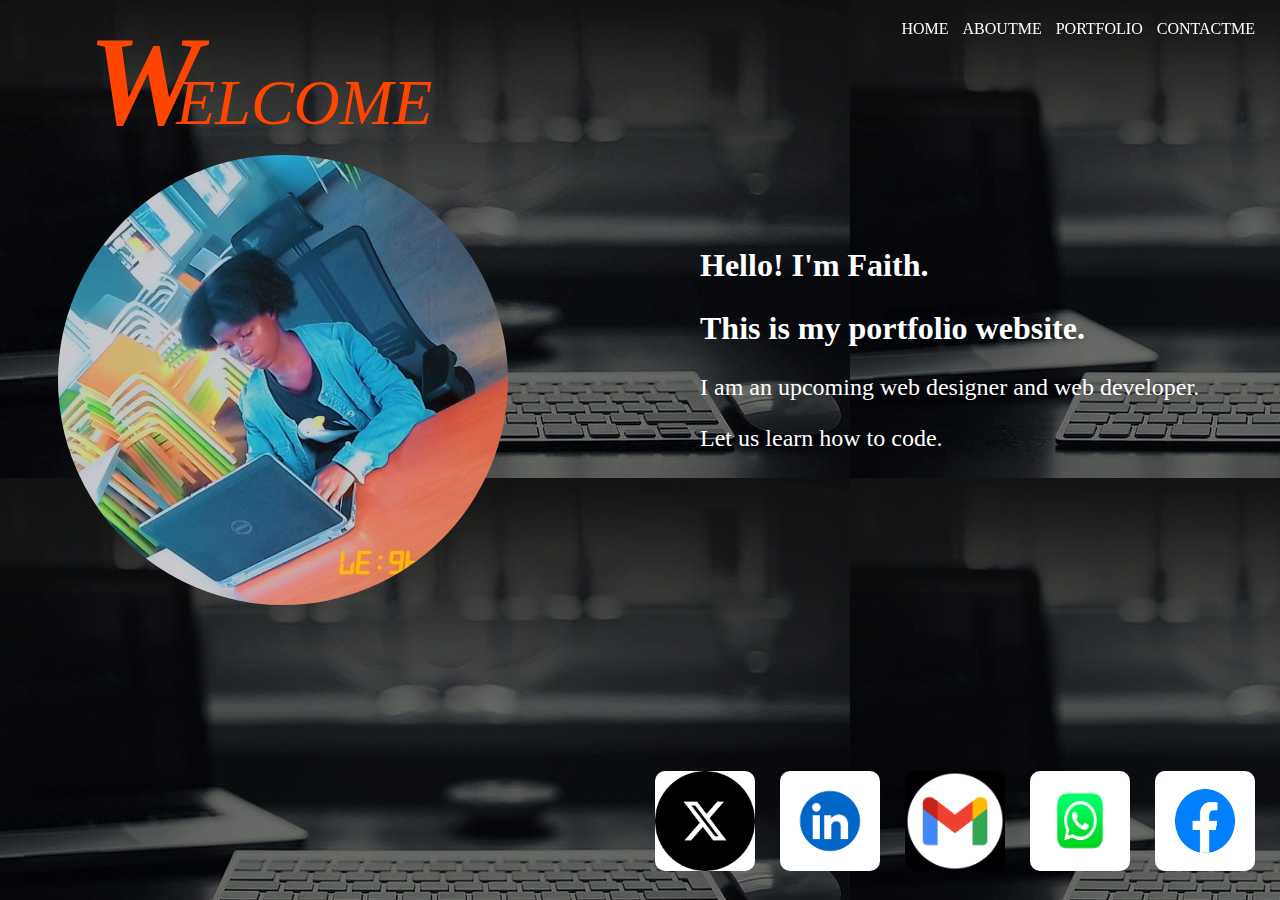
<file: index.html>
<!DOCTYPE html>
<html lang="en">
<head>
    <link rel="stylesheet" href="https://cdnjs.cloudflare.com/ajax/libs/font-awesome/6.0.0-beta3/css/all.min.css">
    <meta charset="UTF-8">
    <meta name="viewport" content="width=device-width, initial-scale=1.0">
    <title>index</title>
    <link rel="stylesheet" href="./styles/index.css">
</head>
<body style="background-image: url(./images/desktop-wallpaper-portfolio.jpg);">
    <header>
        <nav>
            <a href="./index.html">HOME</a>
            <a href="./pages/aboutme.html">ABOUTME</a>
            <a href="./pages/portfolio.html">PORTFOLIO</a>
            <a href="./pages/contactme.html">CONTACTME</a>
        </nav>
    </header>
    <h1> <span class="big-w">W</span><span class="small-text">ELCOME</span></h1>
<div class="container">
    <img src="./images/myfaith2.jpg" alt="Photo" class="image">
</div>
<nav class="two">
    <h2>Hello! I'm Faith.</h2>
    <h2>This is my portfolio website.</h2>
    <p>I am an upcoming web designer and web developer.</p>
    <p>Let us learn how to code.</p>
</nav>
<div class="social-icons">
    <a href="https://x.com/NamzFaith78446" target="_blank">
        <img src="./images/x.png" alt="X">
    </a>
    <a href="https://www.linkedin.com/in/namono-faith-9b8b75335/" target="_blank">
        <img src="./images/linkedin.png" alt="LinkedIn">
    </a>
    <a href="https://mail.google.com/mail/u/0/#inbox" target="_blank">
        <img src="./images/gmail.png" alt="Gmail">
    </a>
    <a href="https://wa.me/0708481220" target="_blank">
        <img src="./images/whatsapp.png" alt="WhatsApp">
    </a>
    <a href="https://www.facebook.com/profile.php?id=61551086071673" target="_blank">
        <img src="./images/facebook.png" alt="Facebook">
    </a>
</div>
</body>
</html>
</file>
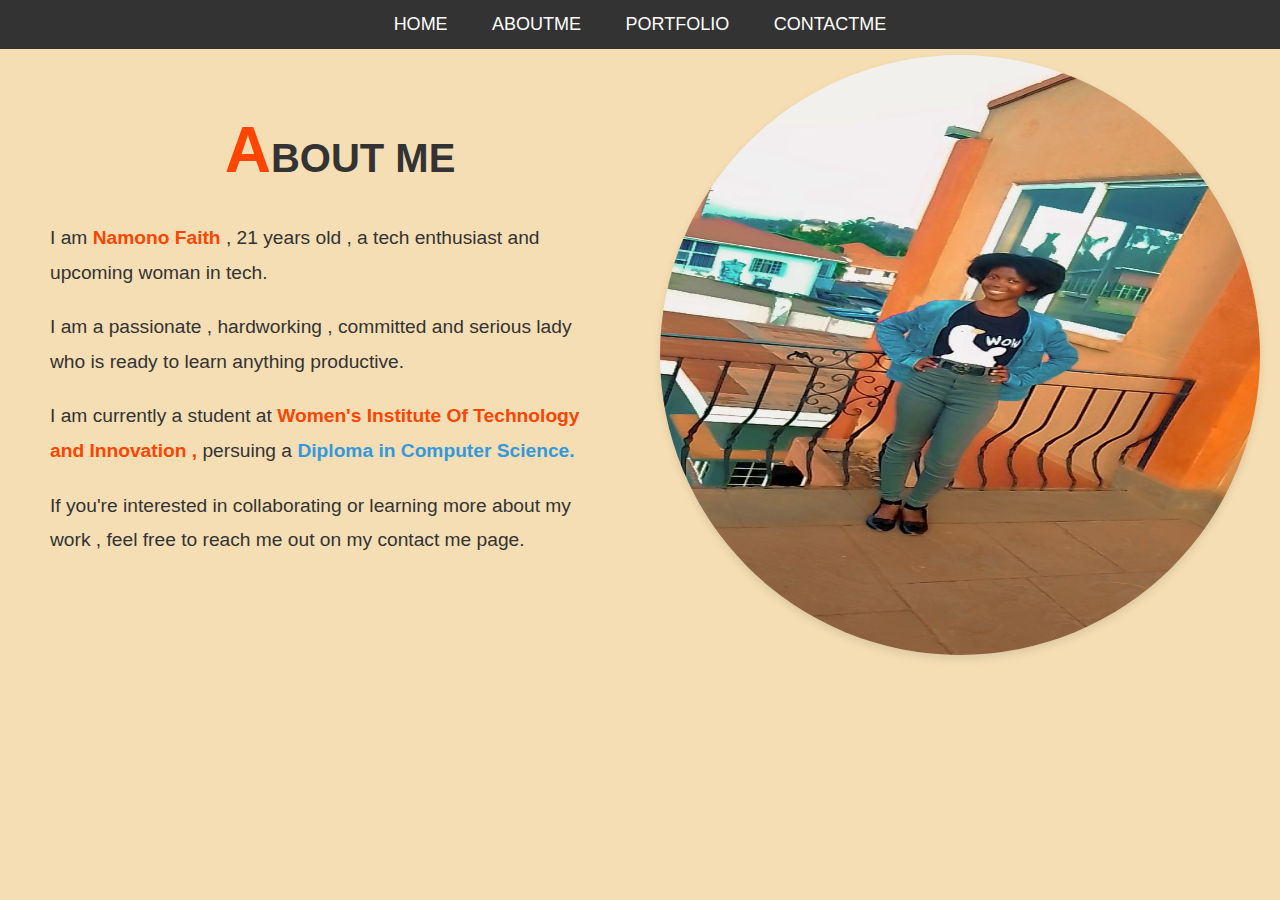
<file: pages/aboutme.html>
<!DOCTYPE html>
<html lang="en">
<head>
    <link rel="stylesheet" href="https://cdnjs.cloudflare.com/ajax/libs/font-awesome/6.0.0-beta3/css/all.min.css">
    <meta charset="UTF-8">
    <meta name="viewport" content="width=device-width, initial-scale=1.0">
    <title>aboutme</title>
    <link rel="stylesheet" href="../styles/aboutme.css">
</head>
<body>
    <nav>
        <a href="../index.html">HOME</a>
        <a href="../pages/aboutme.html">ABOUTME</a>
        <a href="../pages/portfolio.html">PORTFOLIO</a>
        <a href="../pages/contactme.html">CONTACTME</a>
    </nav>
    <h1> <span class="big-A">A</span><span class="small-text">BOUT ME</span></h1>
    <p>
        I am <span class="big-NAMONOFAITH">Namono Faith</span> , 21 years old , a tech enthusiast and upcoming woman in tech.
    </p>
    <p>
        I am a passionate , hardworking , committed and serious lady who is ready to learn anything productive.
    </p>
    <p>
        I am currently a student at <span class="big-WomenInstituteOfTechnologyandInnovation">Women's Institute Of Technology and Innovation ,</span> persuing a <span class="big-DiplomainComputerScience">Diploma in Computer Science.</span>
    </p>
    <p>
        If you're interested in collaborating or learning more about my work , feel free to reach me out on my contact me page.</p>
    </p>
</div>
<div class="about-image">
  <img src="../images/about.jpg" alt="Picture of Namono Faith"/>
</div>
</body>
</html>
</file>
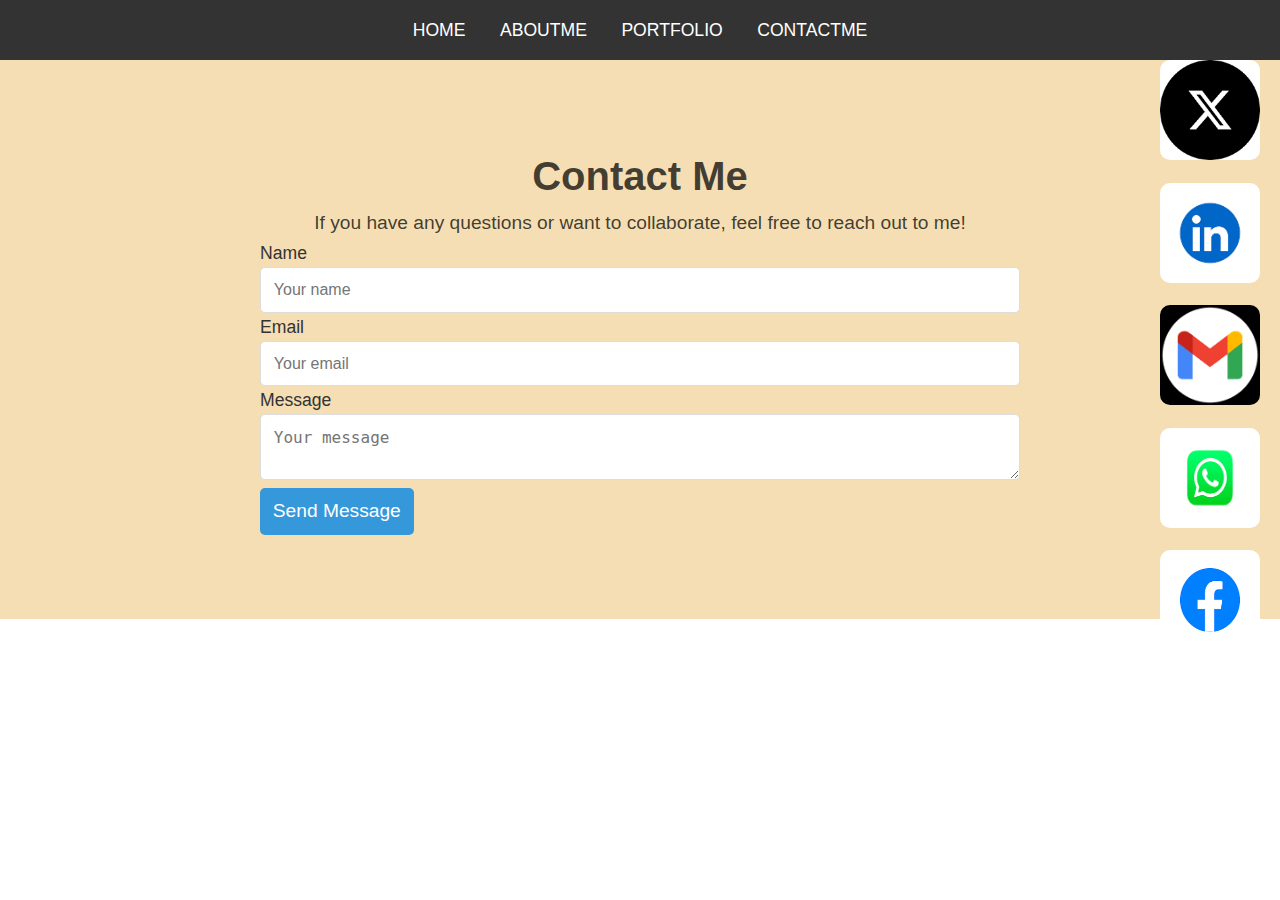
<file: pages/contactme.html>
<!DOCTYPE html>
<html lang="en">
<head>
    <meta charset="UTF-8">
    <meta name="viewport" content="width=device-width, initial-scale=1.0">
    <title>contactme</title>
    <link rel="stylesheet" href="../styles/contactme.css">
</head>
<body>
    <nav>
        <a href="../index.html">HOME</a>
        <a href="../pages/aboutme.html">ABOUTME</a>
        <a href="../pages/portfolio.html">PORTFOLIO</a>
        <a href="../pages/contactme.html">CONTACTME</a>
    </nav>
    <section class="contact-section">
        <div class="container">
            <h1>Contact Me</h1>
            <p>If you have any questions or want to collaborate, feel free to reach out to me!</p>

            <form action="mailto:faithnamz23@gmail.com" method="POST" enctype="text/plain">
                <label for="name">Name</label>
                <input type="text" id="name" name="name" required placeholder="Your name">

                <label for="email">Email</label>
                <input type="email" id="email" name="email" required placeholder="Your email">

                <label for="message">Message</label>
                <textarea id="message" name="message" required placeholder="Your message"></textarea>

                <button type="submit" class="submit-btn">Send Message</button>
            </form>
        </div>
        <div class="social-icons">
            <a href="https://x.com/NamzFaith78446" target="_blank">
                <img src="../images/x.png" alt="X">
            </a>
            <a href="https://www.linkedin.com/in/namono-faith-9b8b75335/" target="_blank">
                <img src="../images/linkedin.png" alt="LinkedIn">
            </a>
            <a href="https://mail.google.com/mail/u/0/#inbox" target="_blank">
                <img src="../images/gmail.png" alt="Gmail">
            </a>
            <a href="https://wa.me/0708481220" target="_blank">
                <img src="../images/whatsapp.png" alt="WhatsApp">
            </a>
            <a href="https://www.facebook.com/profile.php?id=61551086071673" target="_blank">
                <img src="../images/facebook.png" alt="Facebook">
            </a>
        </div>
    </section>
</body>
</html>

</body>
</html>
</file>
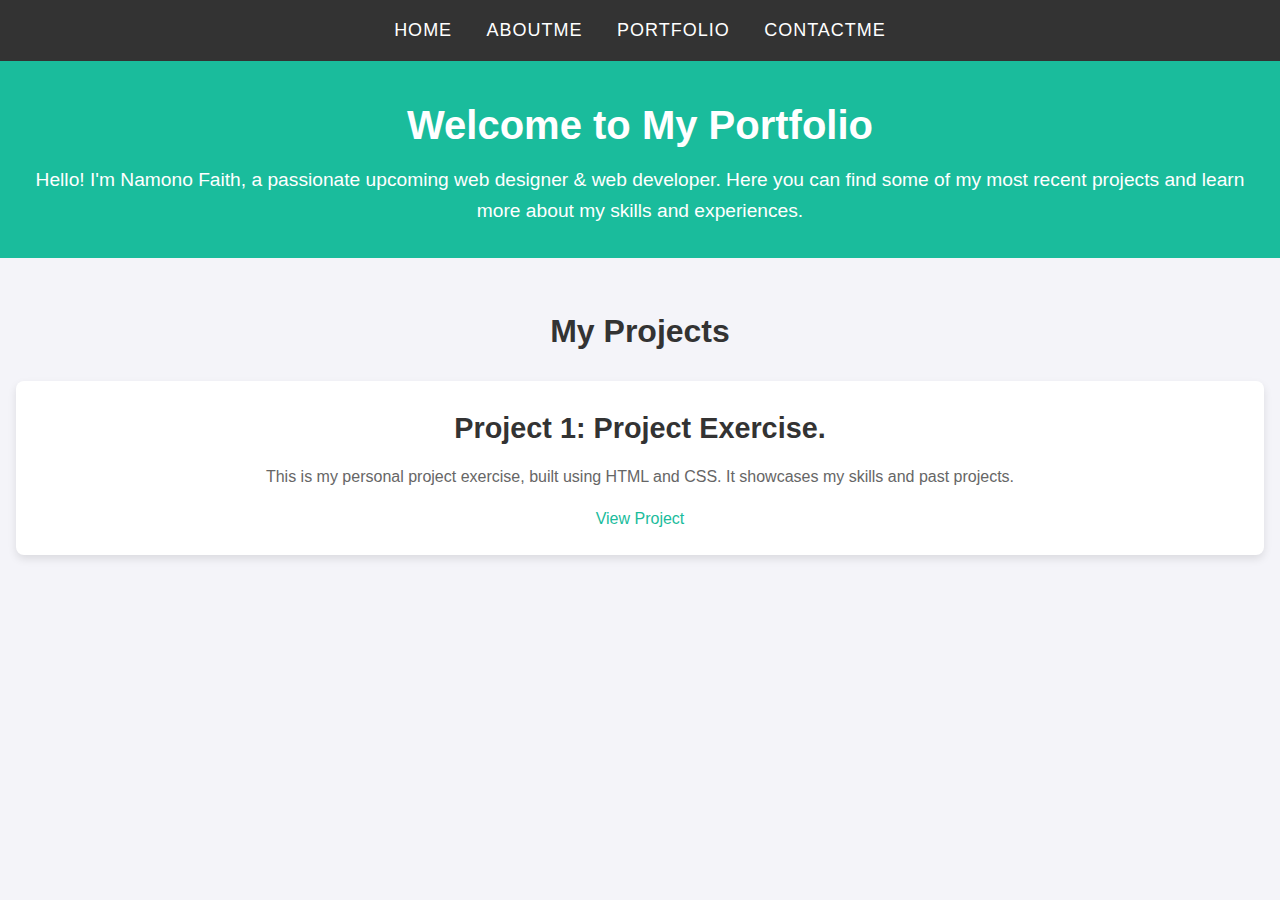
<file: pages/portfolio.html>
<!DOCTYPE html>
<html lang="en">
<head>
    <meta charset="UTF-8">
    <meta name="viewport" content="width=device-width, initial-scale=1.0">
    <title>portfolio</title>
    <link rel="stylesheet" href="../styles/portfolio.css">
</head>
<body>
    <nav>
        <a href="../index.html">HOME</a>
        <a href="../pages/aboutme.html">ABOUTME</a>
        <a href="../pages/portfolio.html">PORTFOLIO</a>
        <a href="../pages/contactme.html">CONTACTME</a>
    </nav>
    <header>
        <h1>Welcome to My Portfolio</h1>
        <p>Hello! I'm Namono Faith, a passionate upcoming web designer & web developer. Here you can find some of my most recent projects and learn more about my skills and experiences.</p>
    </header>

    <section id="projects">
        <h2>My Projects</h2>
        <div class="project">
            <h3>Project 1: Project Exercise.</h3>
            <p>This is my personal project exercise, built using HTML and CSS. It showcases my skills and past projects.</p>
            <a href="https://github.com/FaithShamah/project-exercise.git" target="_blank">View Project</a>
        </div>
    </header>
</body>
</html>
</file>
<file: styles/index.css>
h1{color: orangered;
   margin: 5rem;
   font-style: oblique;
   padding: 0px;
   margin-bottom: 0px;
   margin-top: 5px;
}

header{
   position: fixed;
   top: 20px;
   right: 20px;
   z-index: 1000;
}

a{
   color: white;
   text-decoration: none;
   padding: 5px; 
}

nav a:hover{
   color: orange;
   text-decoration: underline;
}

.big-w {
   font-size: 4em;
   font-weight: bold;
   margin-right: -0.2em;
   vertical-align: unset;
}

.small-text{
   font-size: 2em;
   font-weight: normal;
}

.image-container {
            width: 450px; 
            height: 450px; 
            border-radius: 50%;
            overflow: hidden; 
            display: flex;
            justify-content: center;
            align-items: center;
            background-color: rgba(0, 0, 0, 0.5);
            position: absolute;
            margin-top: 80px;
        }

.image-container img {
            width: 100%; 
            height: 100%; 
            object-fit: cover; 
        }

.image {
            margin-bottom: 0px;
            margin-left: 50px;
            border-radius: 50%;
            width: 450px;
            height: 450px;
            object-fit: cover; 
}

.two{
   position: absolute;
   top: 220px;
   left: 700px;
   color: white;
}

h2{
   font-size: xx-large;
}

p{
   font-size: x-large;
}

.social-icons {
   position: fixed;
   bottom: 20px;  
   right: 20px;   
   display: flex;
   flex-direction: row; 
   align-items: center;  
   gap: 15px;         
}

.social-icons img {
   width: 100px;  
   height: 100px; 
   border-radius: 10px; 
   transition: transform 0.3s ease, box-shadow 0.3s ease;
   border-color: black;
}

.social-icons img:hover {
   transform: scale(1.1);
   box-shadow: 0 4px 8px rgba(0, 0, 0, 0.2); 
}
</file>
<file: styles/aboutme.css>
* {
   margin: 0;
   padding: 0;
   box-sizing: border-box;
   font-family: 'Arial', sans-serif;
}

body {
   background-color: wheat;
   color: #333;
   line-height: 1.6;
   font-size: 16px;
}

nav {
   background-color: #333;
   padding: 10px 0;
   text-align: center;
}

nav a {
   color: white;
   text-decoration: none;
   margin: 0 20px;
   font-size: 18px;
   transition: color 0.3s ease;
}

nav a:hover {
   color: #f39c12;
   text-decoration: underline;
}

h1 {
   text-align: center;
   margin-top: 50px;
   font-size: 3rem;
   color: #333;
   margin-right: 600px;
}

.big-A {
   font-size: 4rem;
   color: orangered;
}

.small-text {
   font-size: 2.5rem;
   color: #333;
}

.big-NAMONOFAITH {
   font-weight: bold;
   color: orangered;
}

.big-WomenInstituteOfTechnologyandInnovation {
   font-weight: bold;
   color: o;
}

.big-DiplomainComputerScience {
   font-weight: bold;
   color: #3498db;
}

p {
   font-size: 1.2rem;
   max-width: 800px;
   margin: 20px auto;
   text-align: left;
   line-height: 1.8;
   margin-right: 700px;
   margin-left: 50px;
   
}

p span {
   font-weight: bold;
   color: orangered;
}

.about-image {
   text-align: right; /* Align image to the right */
   margin-top: 35px;
   position: absolute; /* Position it at the top-right corner */
   top: 0;
   right: 0;
   padding: 20px; /* Optional padding for spacing from edges */
}

.about-image img {
   width: 600px; /* Set a fixed width for the circular shape */
   height: 600px; /* Set the height to the same as the width for a circle */
   border-radius: 50%; /* Make the image circular */
   box-shadow: 0 4px 8px rgba(0, 0, 0, 0.1);
}

@media (max-width: 768px) {
   h1 {
       font-size: 2.5rem;
   }

   .big-A {
       font-size: 3rem;
   }

   .small-text {
       font-size: 2rem;
   }

   nav a {
       font-size: 16px;
       margin: 0 10px;
   }

   p {
       font-size: 1rem;
       padding: 0 15px;
   }
}

@media (max-width: 480px) {
   h1 {
       font-size: 2rem;
   }

   .big-A {
       font-size: 2.5rem;
   }

   .small-text {
       font-size: 1.5rem;
   }

   nav a {
       font-size: 14px;
       margin: 0 5px;
   }

   p {
       font-size: 0.9rem;
   }
}
</file>
<file: styles/contactme.css>
* {
    margin: 0;
    padding: 0;
    box-sizing: border-box;
}

body {
    font-family: 'Arial', sans-serif;
    background-color: white;
    color: #333;
    line-height: 1.6;
}

nav {
    background-color: #333;
    padding: 1rem 2rem;
    text-align: center;
}

nav a {
    color: #fff;
    text-decoration: none;
    margin: 0 15px;
    font-size: 1.1rem;
}

nav a:hover {
    color: orange;
    text-decoration: underline;
}

.contact-section {
    background-color: wheat;
    padding: 4rem 2rem;
}

.container {
    max-width: 800px;
    margin: auto;
    padding: 20px;
}

h1 {
    font-size: 2.5rem;
    margin-bottom: 0px;
    text-align: center;
    color: rgba(0, 0, 0, 0.733);
    margin-top: 0px;
}

p {
    font-size: 1.2rem;
    text-align: center;
    color: rgba(0, 0, 0, 0.747);
    margin-bottom: 0px;
}

.contact-form {
    display: flex;
    flex-direction: column;
    gap: 1.5rem;
}

label {
    font-size: 1.1rem;
    color: #333;
}

input, textarea {
    padding: 0.8rem;
    font-size: 1rem;
    border: 1px solid #ddd;
    border-radius: 5px;
    width: 100%;
    transition: all 0.3s ease-in-out;
}

input:focus, textarea:focus {
    outline: none;
    border-color: #3498db;
    box-shadow: 0 0 8px rgba(52, 152, 219, 0.3);
}

textarea {
    resize: vertical;
}

.submit-btn {
    background-color: #3498db;
    color: white;
    font-size: 1.2rem;
    padding: 0.8rem;
    border: none;
    border-radius: 5px;
    cursor: pointer;
    transition: background-color 0.3s ease;
    align-self: center;
}

.submit-btn:hover {
    background-color: #2980b9;
}

.submit-btn:active {
    background-color: #1c5f87;
}

@media (max-width: 768px) {
    h1 {
        font-size: 2rem;
    }

    p {
        font-size: 1rem;
    }

    .contact-form {
        gap: 1rem;
    }

    input, textarea {
        font-size: 0.95rem;
    }
}


.social-icons {
    position: fixed;
    top: 60px;
    bottom: 0px;  
    right: 20px;   
    display: flex;
    flex-direction: column; 
    align-items: flex-end;
    gap: 15px;;          
 }
 
 .social-icons img {
    width: 100px;  
    height: 100px; 
    border-radius: 10px; 
    transition: transform 0.3s ease, box-shadow 0.3s ease;
    border-color: black;

 }
 
 .social-icons img:hover {
    transform: scale(1.1);
    box-shadow: 0 4px 8px rgba(0, 0, 0, 0.2); 
 }
</file>
<file: styles/portfolio.css>
* {
    margin: 0;
    padding: 0;
    box-sizing: border-box;
    font-family: Arial, sans-serif;
}

body {
    background-color: #f4f4f9;
    color: #333;
    line-height: 1.6;
    font-size: 16px;
}

nav {
    background-color: #333;
    text-align: center;
    padding: 1rem 0;
}

nav a {
    color: #fff;
    text-decoration: none;
    margin: 0 15px;
    font-size: 18px;
    text-transform: uppercase;
    letter-spacing: 1px;
}

nav a:hover {
    color: #f39c12;
    text-decoration: underline;
}

header {
    text-align: center;
    padding: 2rem 1rem;
    background-color: #1abc9c;
    color: #fff;
}

header h1 {
    font-size: 2.5rem;
    margin-bottom: 0.5rem;
}

header p {
    font-size: 1.2rem;
    margin-top: 0;
}

#projects {
    padding: 3rem 1rem;
    text-align: center;
}

#projects h2 {
    font-size: 2rem;
    margin-bottom: 1.5rem;
}

.project {
    background-color: #fff;
    box-shadow: 0 4px 8px rgba(0, 0, 0, 0.1);
    margin: 1.5rem 0;
    padding: 1.5rem;
    border-radius: 8px;
}

.project h3 {
    font-size: 1.8rem;
    color: #333;
    margin-bottom: 0.8rem;
}

.project p {
    font-size: 1rem;
    color: #666;
    margin-bottom: 1rem;
}

.project a {
    font-size: 1rem;
    color: #1abc9c;
    text-decoration: none;
}

.project a:hover {
    text-decoration: underline;
}

footer {
    background-color: #333;
    color: #fff;
    text-align: center;
    padding: 1rem 0;
    position: relative;
    bottom: 0;
    width: 100%;
}
</file>
